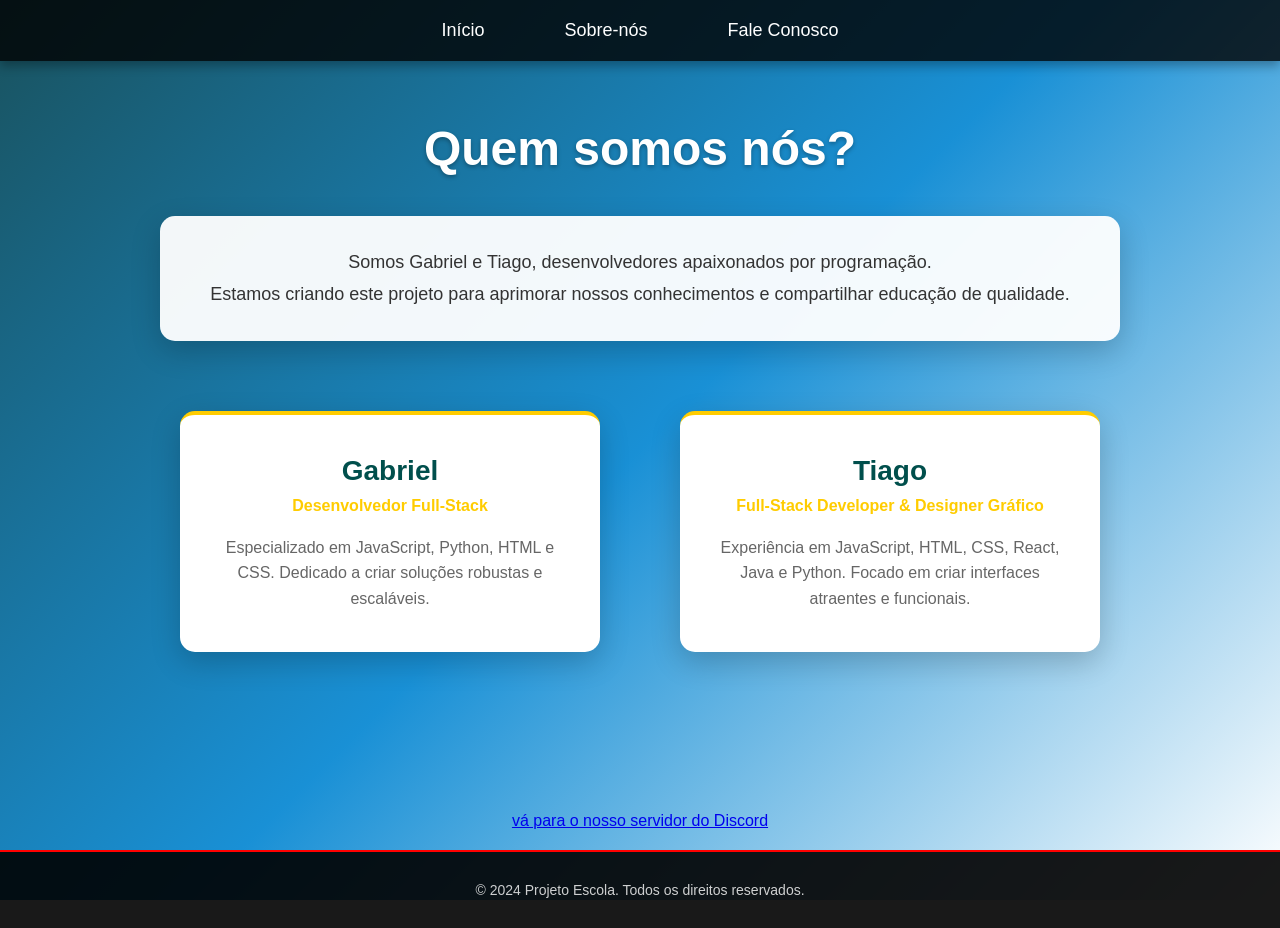
<file: assets/pages/about.html>
<!DOCTYPE html>
<html lang="pt-BR">

<head>
    <meta charset="UTF-8">
    <meta name="viewport" content="width=device-width, initial-scale=1.0">
    <meta name="description" content="Conheça nosso time de desenvolvedores - Gabriel e Tiago">
    <link rel="stylesheet" href="../css/about.css">
    <title>Sobre-nós - Projeto Escola</title>
</head>

<body>
    <header>
        <nav aria-label="Navegação principal">
            <ul>
                <li><a href="../../index.html">Início</a></li>
                <li><a href="about.html">Sobre-nós</a></li>
                <li><a href="logim.html">Fale Conosco</a></li>
            </ul>
        </nav>
    </header>

    <main>
        <section class="about">
            <h1>Quem somos nós?</h1>
            
            <div class="intro">
                <p>
                    Somos Gabriel e Tiago, desenvolvedores apaixonados por programação.<br>
                    Estamos criando este projeto para aprimorar nossos conhecimentos e compartilhar educação de qualidade.
                </p>
            </div>

            <div class="developers">
                <div class="dev-card">
                    <h2>Gabriel</h2>
                    <p class="role">Desenvolvedor Full-Stack</p>
                    <p class="description">
                        Especializado em JavaScript, Python, HTML e CSS. Dedicado a criar soluções robustas e escaláveis.
                    </p>
                </div>

                <div class="dev-card">
                    <h2>Tiago</h2>
                    <p class="role">Full-Stack Developer & Designer Gráfico</p>
                    <p class="description">
                        Experiência em JavaScript, HTML, CSS, React, Java e Python. Focado em criar interfaces atraentes e funcionais.
                    </p>
                </div>
            </div>
        </section>
    </main>
    <div>
        <p><a target="_blank" href="https://discord.com/channels/1525576685993328820/1525576687046361130">vá para o nosso servidor do Discord</a></p>
    </div>
    <footer class="footer">
        <p>&copy; 2024 Projeto Escola. Todos os direitos reservados.</p>
    </footer>
</body>

</html>
</file>
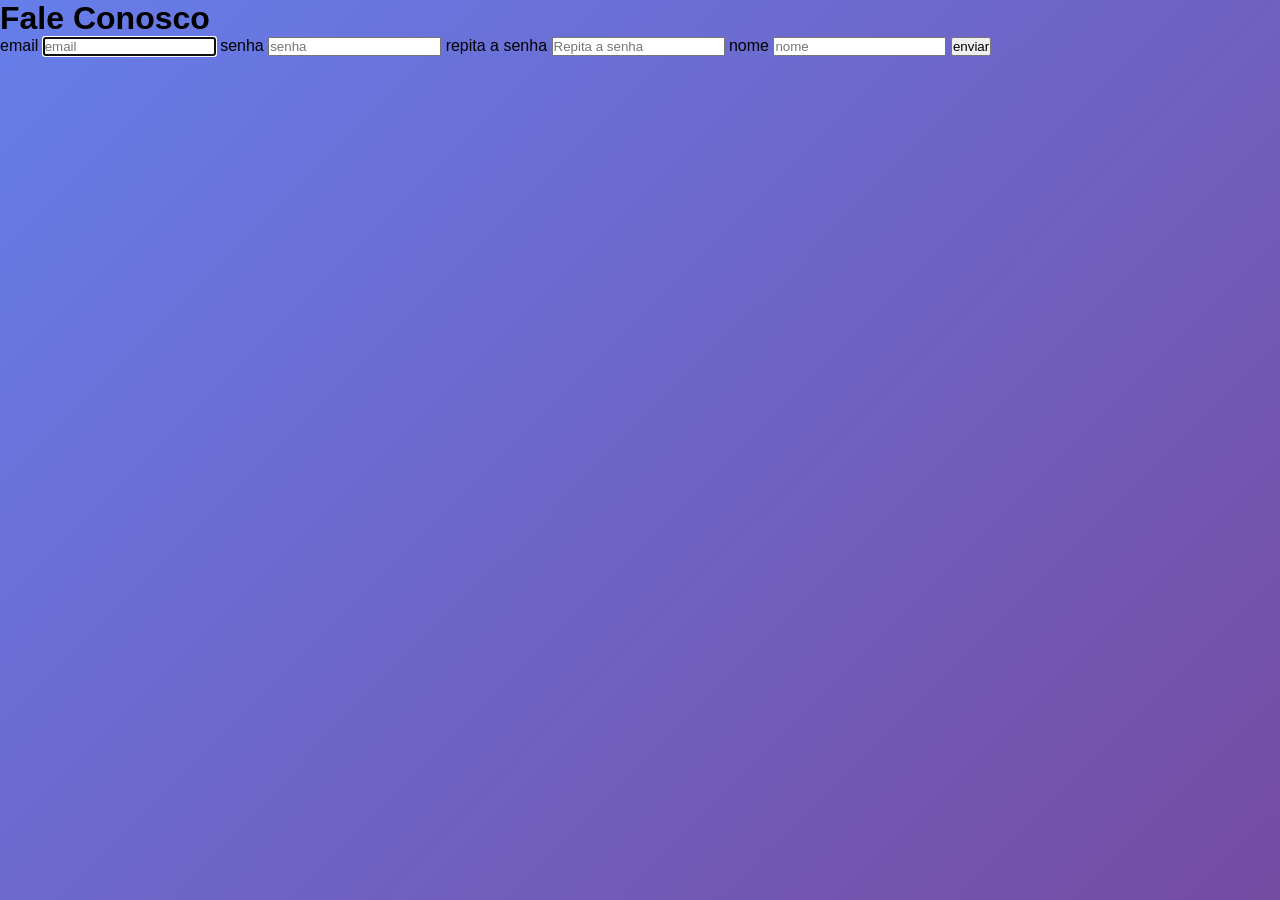
<file: assets/pages/logim.html>
<!DOCTYPE html>
<html lang="pt-br">

<head>
    <meta charset="UTF-8">
    <meta name="viewport" content="width=device-width, initial-scale=1.0">
    <link rel="stylesheet" href="/assets/css/logim.css">
    <title>Projeto escola-logim</title>
</head>

<body>
    <h1>Fale Conosco</h1>
    
        <form>
            <label for="email">email</label>
            <input required autofocus placeholder="email" type="email" name="email" id="email" value="">

            <label for="senha">senha</label>
            <input required autofocus placeholder="senha" type="password" name="senha" id="senha" value="">

            <label for="rpsenha">repita a senha</label>
            <input required autofocus placeholder="Repita a senha" type="password" name="rpsenha" id="rpsenha" value="">

            <label for="nome">nome</label>
            <input required autofocus placeholder="nome" type="text" name="nome" id="nome" value="">


           <button onclick="pegarDados()" type="submit">enviar</button>
        </form>
    



    <script src="/assets/js/contato.js"></script>
</body>

</html>
</file>
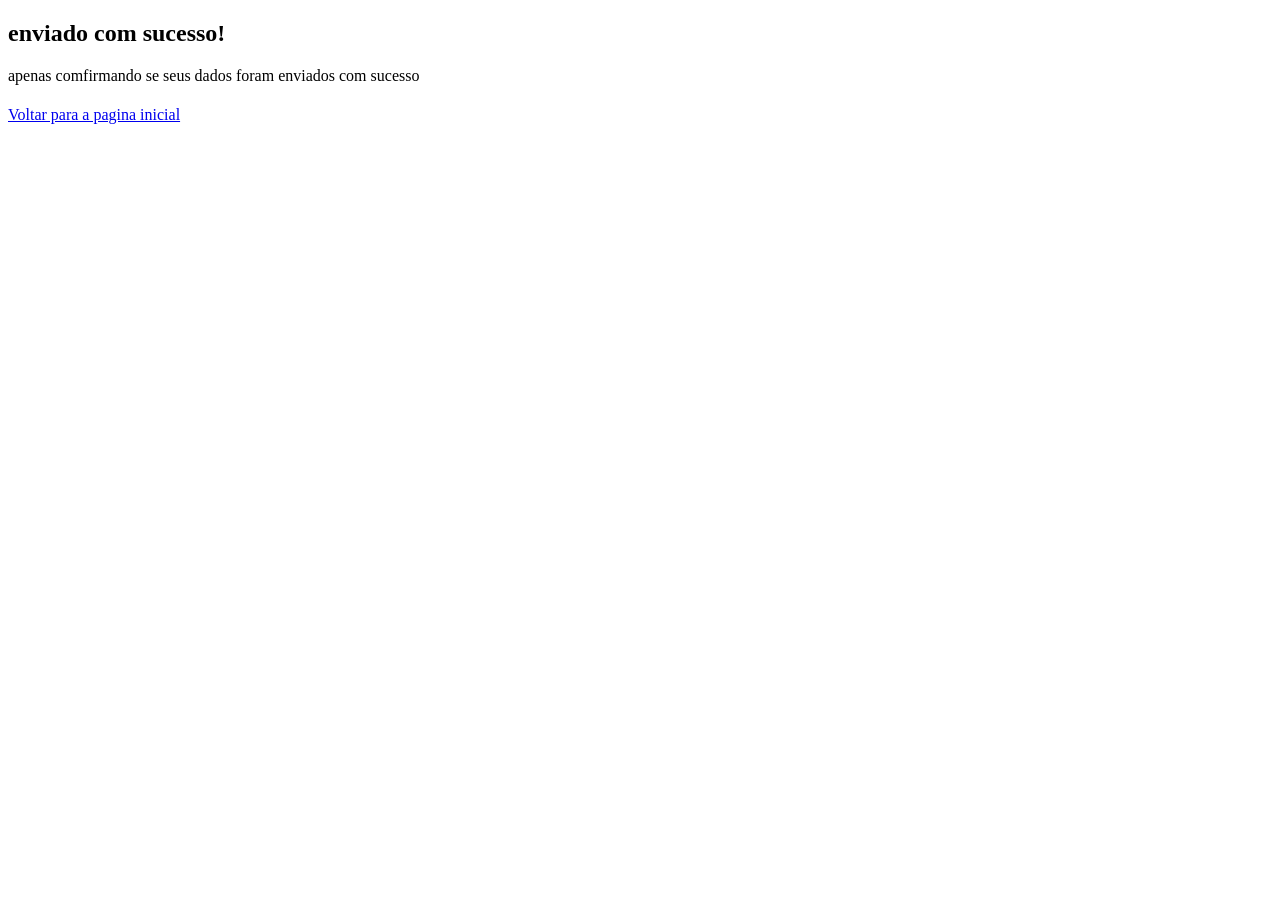
<file: assets/pages/Comfirmation/comfirmation.html>
<!DOCTYPE html>
<html lang="pt-br">

<head>
    <meta charset="UTF-8">
    <meta name="viewport" content="width=device-width, initial-scale=1.0">
    <title>Document</title>
</head>

<body>

    <h2>
        enviado com sucesso!
    </h2>
    <p>apenas comfirmando se seus dados foram enviados com sucesso </p>
    <h1 id="nome"></h1>
    <h1 id="email"></h1>
    <h1 id="senha"></h1>
    <a href="/index.html">Voltar para a pagina inicial</a>
    <script src="/assets/js/contato.js"></script>
    <script>soltarDados()</script>
</body>

</html>
</file>
<file: assets/css/about.css>
@charset "UTF-8";

* {
    box-sizing: border-box;
    margin: 0;
    padding: 0;
}

html {
    scroll-behavior: smooth;
}

body {
    font-family: 'Verdana', Geneva, Tahoma, sans-serif;
    background-image: linear-gradient(135deg, rgba(0, 63, 76, 0.9) 0%, rgba(0, 132, 209, 0.9) 50%, rgba(255, 255, 255, 0.95) 100%);
    background-attachment: fixed;
    color: #333;
}

header {
    background-color: rgba(0, 0, 0, 0.8);
    padding: 20px 0;
    box-shadow: 0 5px 10px rgba(0, 0, 0, 0.3);
    position: sticky;
    top: 0;
    z-index: 100;
}

nav {
    display: flex;
    justify-content: center;
    align-items: center;
}

nav ul {
    display: flex;
    list-style: none;
    gap: 40px;
}

nav a {
    color: white;
    text-decoration: none;
    font-size: 18px;
    padding: 10px 20px;
    transition: all 0.3s ease;
    border-bottom: 2px solid transparent;
}

nav a:hover {
    color: #ffcc00;
    border-bottom: 2px solid #ffcc00;
    transform: translateY(-2px);
}

main {
    min-height: calc(100vh - 70px - 100px);
    display: flex;
    justify-content: center;
    align-items: center;
    padding: 60px 20px;
}

.about {
    max-width: 1000px;
    width: 100%;
}

.about h1 {
    text-align: center;
    font-size: 48px;
    color: white;
    margin-bottom: 40px;
    text-shadow: 0 2px 4px rgba(0, 0, 0, 0.3);
}

.intro {
    background: rgba(255, 255, 255, 0.95);
    padding: 30px;
    border-radius: 15px;
    margin-bottom: 50px;
    text-align: center;
    box-shadow: 0 10px 30px rgba(0, 0, 0, 0.2);
    line-height: 1.8;
    font-size: 18px;
}

.developers {
    display: grid;
    grid-template-columns: repeat(auto-fit, minmax(400px, 1fr));
    gap: 40px;
    margin-bottom: 60px;
}

.dev-card {
    background: white;
    padding: 40px;
    border-radius: 15px;
    box-shadow: 0 10px 30px rgba(0, 0, 0, 0.2);
    transition: all 0.3s ease;
    border-top: 4px solid #ffcc00;
}

.dev-card:hover {
    transform: translateY(-10px);
    box-shadow: 0 15px 40px rgba(0, 0, 0, 0.3);
}

.dev-card h2 {
    font-size: 28px;
    color: #004f4c;
    margin-bottom: 10px;
}

.dev-card .role {
    color: #ffcc00;
    font-weight: bold;
    font-size: 16px;
    margin-bottom: 20px;
}

.dev-card .description {
    color: #666;
    line-height: 1.6;
    font-size: 16px;
}

footer {
    background-color: rgba(0, 0, 0, 0.9);
    color: white;
    text-align: center;
    padding: 30px;
    border-top: 2px solid #ff0000;
}

footer p {
    font-size: 14px;
    opacity: 0.8;
}
div {
    text-align: center;
    margin: 20px;
}

@media (max-width: 768px) {
    .about h1 {
        font-size: 32px;
    }

    nav ul {
        flex-direction: column;
        gap: 15px;
        text-align: center;
    }

    .intro {
        font-size: 16px;
        padding: 20px;
    }

    .developers {
        grid-template-columns: 1fr;
        gap: 25px;
    }

    .dev-card {
        padding: 25px;
    }

    .dev-card h2 {
        font-size: 22px;
    }
}

@media (max-width: 480px) {
    header {
        padding: 15px 0;
    }

    nav a {
        font-size: 14px;
        padding: 8px 12px;
    }

    .about h1 {
        font-size: 24px;
    }

    .intro {
        font-size: 14px;
        padding: 15px;
    }

    .dev-card {
        padding: 20px;
    }

    .dev-card h2 {
        font-size: 18px;
    }

    .dev-card .description {
        font-size: 14px;
    }
}
</file>
<file: assets/css/logim.css>
@charset "UTF-8";

* {
    margin: 0;
    padding: 0;
    box-sizing: border-box;
}

html {
    scroll-behavior: smooth;
}

body {
    font-family: 'Verdana', Geneva, Tahoma, sans-serif;
    background: linear-gradient(135deg, #667eea 0%, #764ba2 100%);
    min-height: 100vh;
    display: flex;
    flex-direction: column;
}

header {
    background-color: rgba(0, 0, 0, 0.8);
    padding: 20px 0;
    box-shadow: 0 5px 10px rgba(0, 0, 0, 0.3);
    position: sticky;
    top: 0;
    z-index: 100;
}

nav {
    display: flex;
    justify-content: center;
    align-items: center;
}

nav ul {
    display: flex;
    list-style: none;
    gap: 40px;
}

nav a {
    color: white;
    text-decoration: none;
    font-size: 18px;
    padding: 10px 20px;
    transition: all 0.3s ease;
    border-bottom: 2px solid transparent;
}

nav a:hover {
    color: #ffcc00;
    border-bottom: 2px solid #ffcc00;
    transform: translateY(-2px);
}

main {
    flex: 1;
    display: flex;
    justify-content: center;
    align-items: center;
    padding: 40px 20px;
}

.contact {
    background: white;
    padding: 50px;
    border-radius: 15px;
    box-shadow: 0 20px 60px rgba(0, 0, 0, 0.3);
    max-width: 600px;
    width: 100%;
}

.contact h1 {
    text-align: center;
    font-size: 42px;
    color: #333;
    margin-bottom: 10px;
}

.contact .intro {
    text-align: center;
    color: #666;
    font-size: 16px;
    margin-bottom: 40px;
}

#contactForm {
    display: flex;
    flex-direction: column;
    gap: 25px;
}

.form-group {
    display: flex;
    flex-direction: column;
    gap: 8px;
}

.form-group label {
    font-weight: bold;
    color: #333;
    font-size: 16px;
}

.form-group input,
.form-group textarea {
    padding: 12px 15px;
    border: 2px solid #ddd;
    border-radius: 8px;
    font-family: 'Verdana', Geneva, Tahoma, sans-serif;
    font-size: 16px;
    transition: all 0.3s ease;
}

.form-group input:focus,
.form-group textarea:focus {
    outline: none;
    border-color: #667eea;
    box-shadow: 0 0 0 3px rgba(102, 126, 234, 0.1);
    background-color: #f8f9ff;
}

.form-group textarea {
    resize: vertical;
    min-height: 120px;
}

.btn-submit {
    padding: 14px 30px;
    background: linear-gradient(135deg, #667eea 0%, #764ba2 100%);
    color: white;
    border: none;
    border-radius: 8px;
    font-size: 18px;
    font-weight: bold;
    cursor: pointer;
    transition: all 0.3s ease;
    text-transform: uppercase;
    letter-spacing: 1px;
    margin-top: 15px;
}

.btn-submit:hover {
    transform: translateY(-3px);
    box-shadow: 0 10px 25px rgba(102, 126, 234, 0.4);
}

.btn-submit:active {
    transform: translateY(-1px);
}

footer {
    background-color: rgba(0, 0, 0, 0.9);
    color: white;
    text-align: center;
    padding: 30px;
    border-top: 2px solid #ff0000;
}

footer p {
    font-size: 14px;
    opacity: 0.8;
}

@media (max-width: 768px) {
    nav ul {
        flex-direction: column;
        gap: 15px;
        text-align: center;
    }

    .contact {
        padding: 30px;
    }

    .contact h1 {
        font-size: 32px;
    }

    .form-group input,
    .form-group textarea {
        font-size: 16px;
    }
}

@media (max-width: 480px) {
    header {
        padding: 15px 0;
    }

    nav a {
        font-size: 14px;
        padding: 8px 12px;
    }

    main {
        padding: 20px 10px;
    }

    .contact {
        padding: 20px;
        border-radius: 10px;
    }

    .contact h1 {
        font-size: 24px;
    }

    .contact .intro {
        font-size: 14px;
        margin-bottom: 25px;
    }

    #contactForm {
        gap: 18px;
    }

    .form-group label {
        font-size: 14px;
    }

    .form-group input,
    .form-group textarea {
        padding: 10px 12px;
        font-size: 14px;
    }

    .btn-submit {
        font-size: 16px;
        padding: 12px 20px;
    }
}
div {   
    width: 300px;
    height: 300px;
}
</file>
